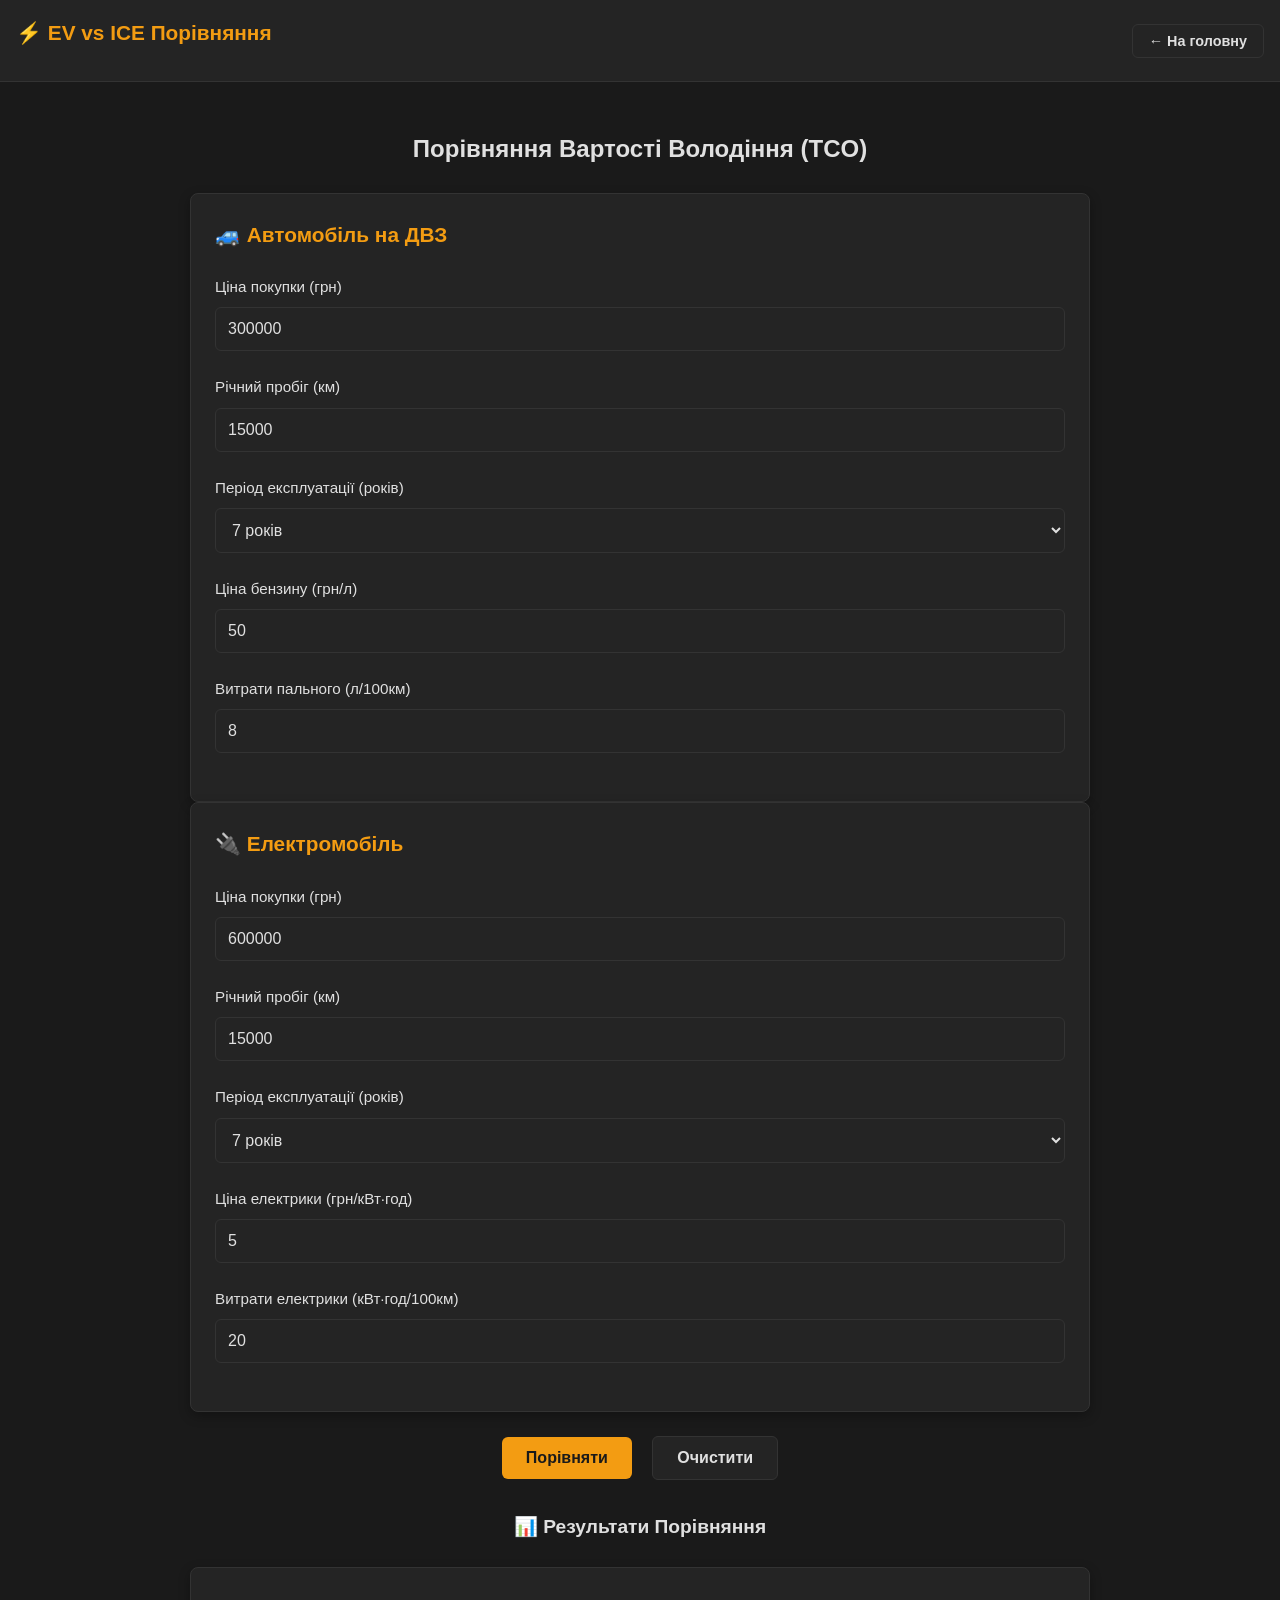
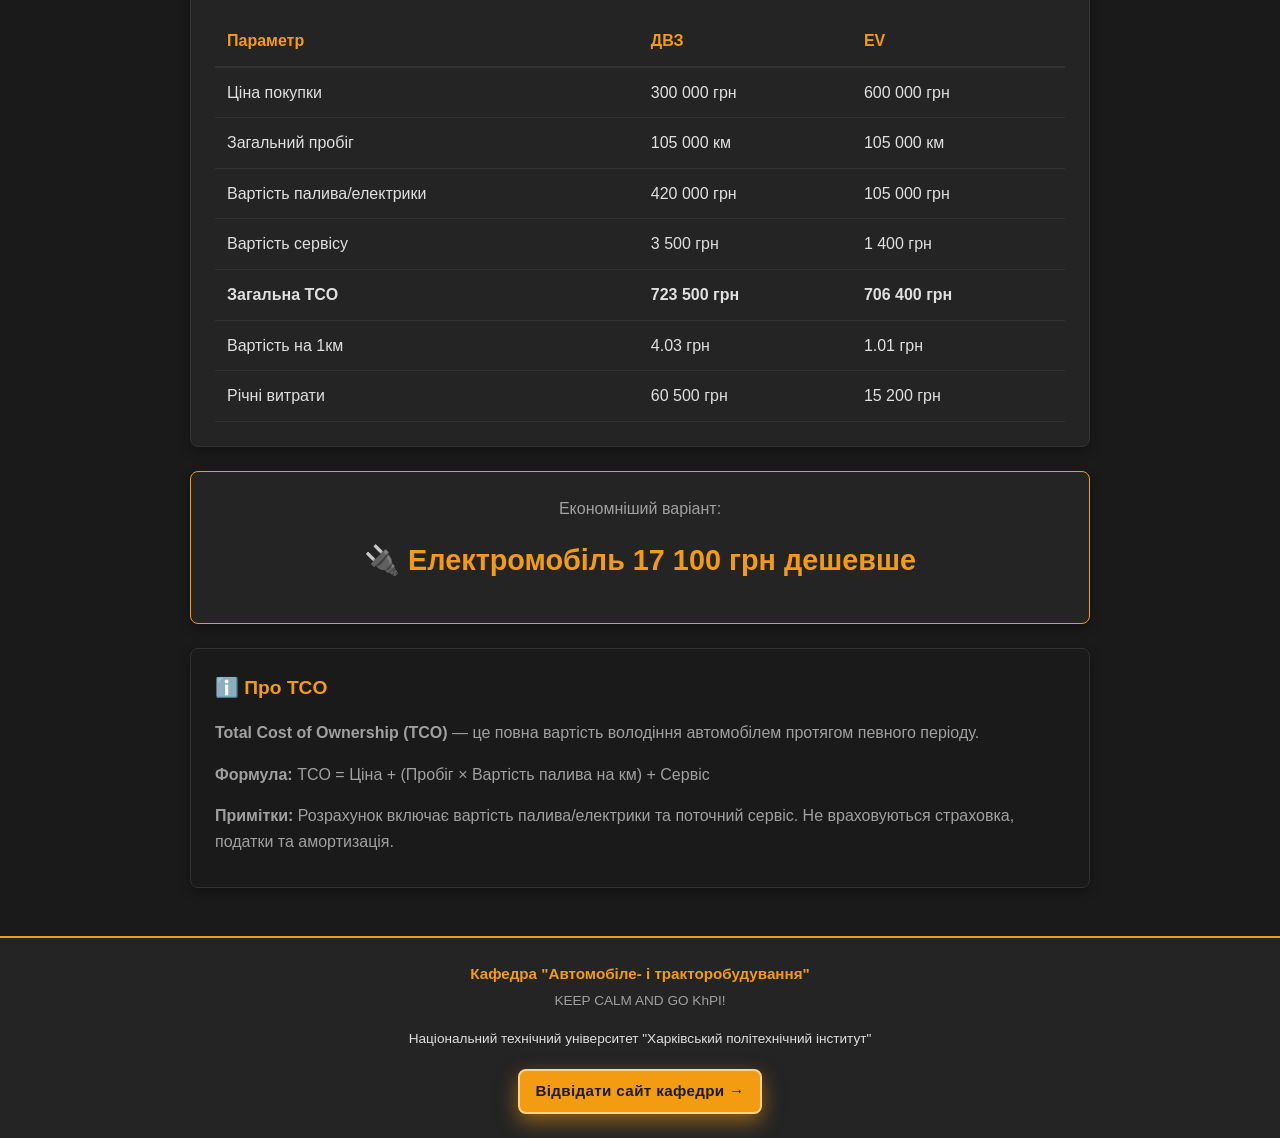
<file: app/ev-vs-ice/index.html>
<!DOCTYPE html>
<html lang="uk">
<head>
  <meta charset="UTF-8">
  <meta name="viewport" content="width=device-width, initial-scale=1.0">
  <meta name="theme-color" content="#1a1a1a">
  <meta name="description" content="Порівняння повної вартості володіння (TCO) для авто на ДВЗ та електромобіля.">
  <link rel="canonical" href="https://electricalengineergeek-svg.github.io/AiT/app/ev-vs-ice/">
  <meta property="og:site_name" content="AiT">
  <meta property="og:type" content="website">
  <meta property="og:locale" content="uk_UA">
  <meta property="og:title" content="ДВЗ vs Електро: Порівняння TCO">
  <meta property="og:description" content="Порівняйте витрати на володіння ДВЗ та електромобілем за вашим сценарієм.">
  <meta property="og:url" content="https://electricalengineergeek-svg.github.io/AiT/app/ev-vs-ice/">
  <meta property="og:image" content="https://electricalengineergeek-svg.github.io/AiT/app/img/og-ev-vs-ice.png">
  <meta property="og:image:width" content="1200">
  <meta property="og:image:height" content="630">
  <meta property="og:image:alt" content="ДВЗ проти електро: порівняння TCO від кафедри АіТ">
  <meta name="twitter:card" content="summary_large_image">
  <meta name="twitter:title" content="ДВЗ vs Електро: Порівняння TCO">
  <meta name="twitter:description" content="Порівняйте витрати на володіння ДВЗ та електромобілем за вашим сценарієм.">
  <meta name="twitter:image" content="https://electricalengineergeek-svg.github.io/AiT/app/img/og-ev-vs-ice.png">
  <title>ДВЗ vs Електро: Порівняння TCO</title>
  <link rel="stylesheet" href="../styles.css">
  <script src="https://telegram.org/js/telegram-web-app.js"></script>
</head>
<body>
  <!-- Header with Back Button -->
  <div class="header">
    <h1 class="header-title">⚡ EV vs ICE Порівняння</h1>
    <button class="btn btn-secondary back-btn" onclick="goToHome()">← На головну</button>
  </div>

  <!-- Main Content -->
  <div class="container">
    <div style="max-width: 900px; margin: 2rem auto;">
      <h2 class="mb-3 text-center">Порівняння Вартості Володіння (TCO)</h2>

      <div class="grid-2">
        <!-- ICE Car Card -->
        <div class="card">
          <h3 class="card-title mb-3">🚙 Автомобіль на ДВЗ</h3>

          <form id="iceForm">
            <!-- Ціна покупки -->
            <div class="form-group">
              <label for="icePrice">Ціна покупки (грн)</label>
              <input 
                type="number" 
                id="icePrice" 
                placeholder="Наприклад: 300000" 
                min="0" 
                step="1000"
                required
              >
            </div>

            <!-- Річний пробіг -->
            <div class="form-group">
              <label for="iceAnnualMileage">Річний пробіг (км)</label>
              <input 
                type="number" 
                id="iceAnnualMileage" 
                placeholder="Наприклад: 15000" 
                min="0" 
                step="1000"
                required
              >
            </div>

            <!-- Період експлуатації -->
            <div class="form-group">
              <label for="icePeriod">Період експлуатації (років)</label>
              <select id="icePeriod" required>
                <option value="">Виберіть період</option>
                <option value="5">5 років</option>
                <option value="7">7 років</option>
                <option value="10">10 років</option>
              </select>
            </div>

            <!-- Ціна пального -->
            <div class="form-group">
              <label for="iceFuelPrice">Ціна бензину (грн/л)</label>
              <input 
                type="number" 
                id="iceFuelPrice" 
                placeholder="Наприклад: 50" 
                min="0" 
                step="0.1"
                required
              >
            </div>

            <!-- Витрати пального -->
            <div class="form-group">
              <label for="iceFuelConsumption">Витрати пального (л/100км)</label>
              <input 
                type="number" 
                id="iceFuelConsumption" 
                placeholder="Наприклад: 8" 
                min="0" 
                step="0.1"
                required
              >
            </div>
          </form>
        </div>

        <!-- EV Car Card -->
        <div class="card">
          <h3 class="card-title mb-3">🔌 Електромобіль</h3>

          <form id="evForm">
            <!-- Ціна покупки -->
            <div class="form-group">
              <label for="evPrice">Ціна покупки (грн)</label>
              <input 
                type="number" 
                id="evPrice" 
                placeholder="Наприклад: 600000" 
                min="0" 
                step="1000"
                required
              >
            </div>

            <!-- Річний пробіг -->
            <div class="form-group">
              <label for="evAnnualMileage">Річний пробіг (км)</label>
              <input 
                type="number" 
                id="evAnnualMileage" 
                placeholder="Наприклад: 15000" 
                min="0" 
                step="1000"
                required
              >
            </div>

            <!-- Період експлуатації -->
            <div class="form-group">
              <label for="evPeriod">Період експлуатації (років)</label>
              <select id="evPeriod" required>
                <option value="">Виберіть період</option>
                <option value="5">5 років</option>
                <option value="7">7 років</option>
                <option value="10">10 років</option>
              </select>
            </div>

            <!-- Ціна електрики -->
            <div class="form-group">
              <label for="evElectricityPrice">Ціна електрики (грн/кВт·год)</label>
              <input 
                type="number" 
                id="evElectricityPrice" 
                placeholder="Наприклад: 5" 
                min="0" 
                step="0.1"
                required
              >
            </div>

            <!-- Витрати електрики -->
            <div class="form-group">
              <label for="evConsumption">Витрати електрики (кВт·год/100км)</label>
              <input 
                type="number" 
                id="evConsumption" 
                placeholder="Наприклад: 20" 
                min="0" 
                step="0.1"
                required
              >
            </div>
          </form>
        </div>
      </div>

      <!-- Calculate Button -->
      <div class="text-center mt-3">
        <button class="btn" onclick="performComparison()">Порівняти</button>
        <button class="btn btn-secondary" onclick="clearAllForms()" style="margin-left: 1rem;">Очистити</button>
      </div>

      <!-- Results Section -->
      <div id="resultsSection" class="hidden mt-4">
        <h3 class="mb-3 text-center">📊 Результати Порівняння</h3>

        <!-- Results Table -->
        <div class="card mb-3" style="overflow-x: auto;">
          <table>
            <thead>
              <tr>
                <th>Параметр</th>
                <th>ДВЗ</th>
                <th>EV</th>
              </tr>
            </thead>
            <tbody id="resultsTable">
              <!-- Rows will be inserted here by JS -->
            </tbody>
          </table>
        </div>

        <!-- Winner Box -->
        <div class="card text-center" style="background-color: var(--bg-secondary); border-color: var(--accent);">
          <p class="text-muted mb-1">Економніший варіант:</p>
          <div id="winnerText" class="result-value">-</div>
        </div>

        <!-- Info Box -->
        <div class="card mt-3" style="background-color: var(--bg-dark); border-color: var(--border-color);">
          <h3 class="mb-2 text-accent">ℹ️ Про TCO</h3>
          <p class="text-muted mb-2">
            <strong>Total Cost of Ownership (TCO)</strong> — це повна вартість володіння автомобілем протягом певного періоду.
          </p>
          <p class="text-muted mb-2">
            <strong>Формула:</strong> TCO = Ціна + (Пробіг × Вартість палива на км) + Сервіс
          </p>
          <p class="text-muted">
            <strong>Примітки:</strong> Розрахунок включає вартість палива/електрики та поточний сервіс. 
            Не враховуються страховка, податки та амортизація.
          </p>
        </div>
      </div>
    </div>
  </div>

  <!-- Department Brand Footer -->
  <div class="brand-footer">
    <div class="footer-section">
      <div class="footer-department-name">Кафедра "Автомобіле- і тракторобудування"</div>
      <div class="footer-tagline">KEEP CALM AND GO KhPI!</div>
    </div>
    <div class="footer-section">
      <div class="footer-university-name">Національний технічний університет "Харківський політехнічний інститут"</div>
      <a href="https://web.kpi.kharkov.ua/ait/abituriyentu/suchasna-osvita/" class="footer-link" target="_blank">
        Відвідати сайт кафедри →
      </a>
    </div>
  </div>

  <script src="../config.js"></script>
  <script src="../main.js"></script>
  <script src="./calculator.js"></script>
</body>
</html>
</file>
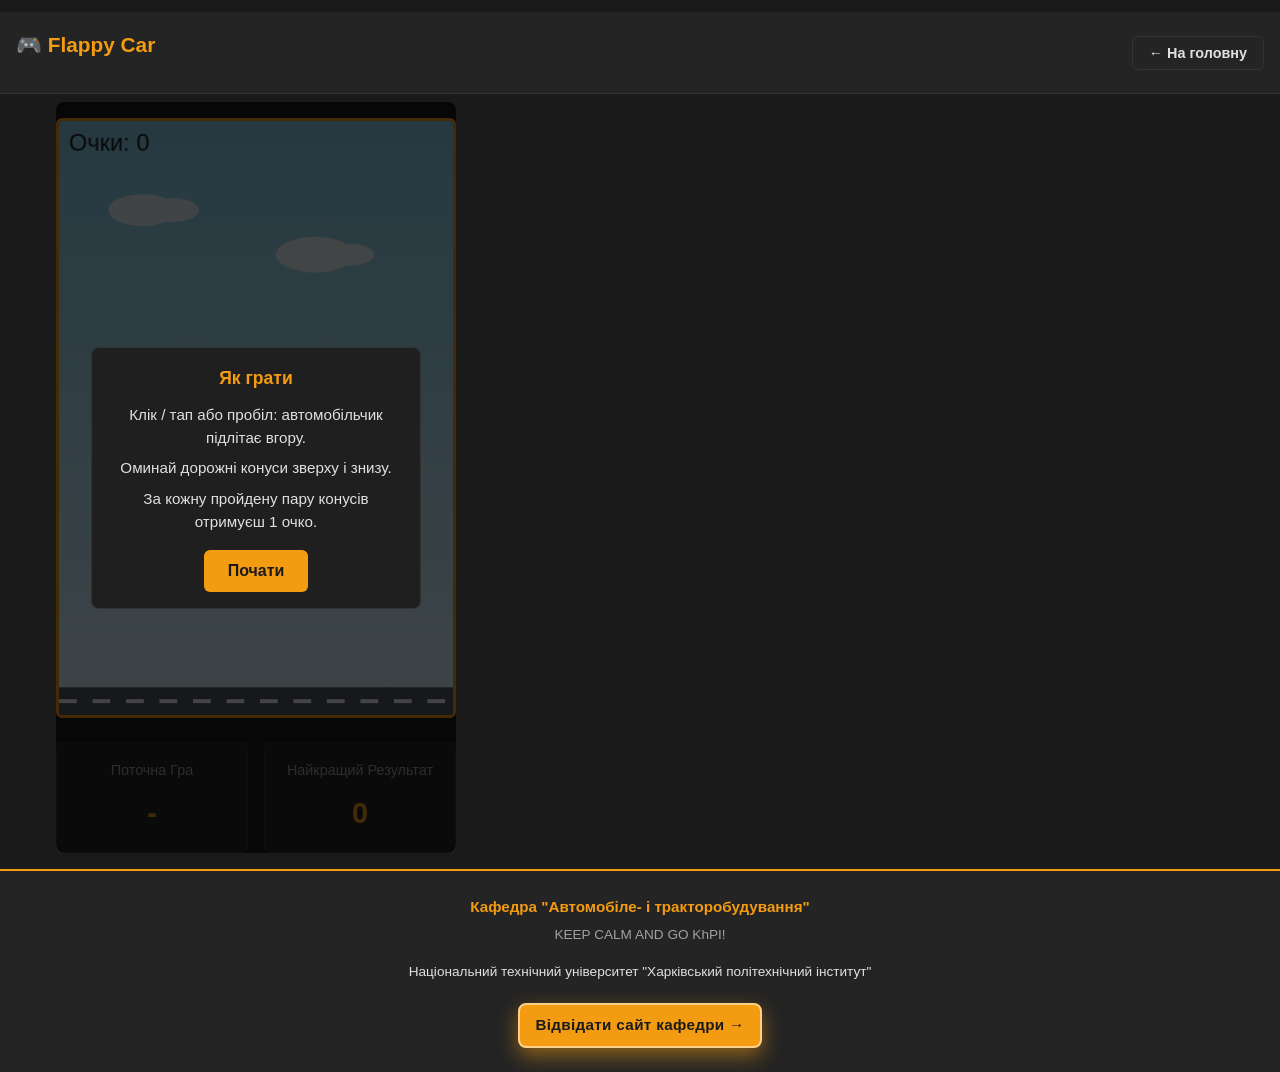
<file: app/flappy-car/index.html>
<!DOCTYPE html>
<html lang="uk">
<head>
  <meta charset="UTF-8">
  <meta name="viewport" content="width=device-width, initial-scale=1.0">
  <meta name="theme-color" content="#1a1a1a">
  <meta name="description" content="Flappy Car - мінігра кафедри АіТ: керуйте крилатим автомобільчиком, оминайте дорожні конуси та ставте нові рекорди.">
  <link rel="canonical" href="https://electricalengineergeek-svg.github.io/AiT/app/flappy-car/">
  <meta property="og:site_name" content="AiT">
  <meta property="og:type" content="website">
  <meta property="og:locale" content="uk_UA">
  <meta property="og:title" content="Flappy Car - Гра">
  <meta property="og:description" content="Мінігра кафедри АіТ: летіть крилатим авто, оминайте конуси та встановлюйте рекорди.">
  <meta property="og:url" content="https://electricalengineergeek-svg.github.io/AiT/app/flappy-car/">
  <meta property="og:image" content="https://electricalengineergeek-svg.github.io/AiT/app/img/og-flappy-car.png">
  <meta property="og:image:width" content="1200">
  <meta property="og:image:height" content="630">
  <meta property="og:image:alt" content="Flappy Car - мінігра кафедри АіТ">
  <meta name="twitter:card" content="summary_large_image">
  <meta name="twitter:title" content="Flappy Car - Гра">
  <meta name="twitter:description" content="Мінігра кафедри АіТ: летіть крилатим авто, оминайте конуси та встановлюйте рекорди.">
  <meta name="twitter:image" content="https://electricalengineergeek-svg.github.io/AiT/app/img/og-flappy-car.png">
  <title>Flappy Car - Гра</title>
  <link rel="stylesheet" href="../styles.css">
  <script src="https://telegram.org/js/telegram-web-app.js"></script>
  <style>
    body {
      justify-content: flex-start;
      padding-top: max(0.75rem, env(safe-area-inset-top));
    }

    .container {
      padding-top: 0.5rem;
    }

    .game-info,
    .game-controls,
    .stats,
    .instructions {
      display: none;
    }

    body.gameplay-mode .header,
    body.gameplay-mode .game-info,
    body.gameplay-mode .game-controls,
    body.gameplay-mode .stats,
    body.gameplay-mode .instructions,
    body.gameplay-mode .brand-footer {
      display: none !important;
      visibility: hidden;
      height: 0;
      overflow: hidden;
      margin: 0;
      padding: 0;
      border: 0;
    }

    body.gameplay-mode {
      padding-top: 0;
    }

    body.gameplay-mode .container {
      max-width: 420px;
      min-height: 100dvh;
      display: flex;
      align-items: center;
      justify-content: center;
      padding: 0.25rem;
    }

    body.gameplay-mode .game-container {
      max-width: 100%;
    }

    body.gameplay-mode canvas {
      aspect-ratio: 2 / 3;
      width: auto;
      max-width: calc(100vw - 0.75rem);
      height: min(88svh, calc(100dvh - env(safe-area-inset-top) - env(safe-area-inset-bottom) - 0.75rem));
      max-height: 600px;
    }

    .game-container {
      display: flex;
      flex-direction: column;
      align-items: center;
      width: 100%;
      max-width: 400px;
      position: relative;
    }

    canvas {
      width: 100%;
      max-width: 400px;
      height: auto;
      aspect-ratio: 2 / 3;
      border: 3px solid var(--accent);
    }

    .game-controls {
      width: 100%;
      margin-top: 2rem;
    }

    .button-group {
      display: flex;
      gap: 1rem;
      justify-content: center;
    }

    .button-group button {
      flex: 1;
      max-width: 150px;
    }

    .stats {
      display: grid;
      grid-template-columns: 1fr 1fr;
      gap: 1rem;
      margin-top: 1.5rem;
      width: 100%;
    }

    .stat-box {
      background-color: var(--bg-secondary);
      border: 1px solid var(--border-color);
      padding: 1rem;
      border-radius: 6px;
      text-align: center;
    }

    .stat-label {
      color: var(--text-muted);
      font-size: 0.9rem;
      margin-bottom: 0.5rem;
    }

    .stat-value {
      font-size: 1.8rem;
      color: var(--accent);
      font-weight: 600;
    }

    .instructions {
      background-color: var(--bg-secondary);
      border: 1px solid var(--border-color);
      padding: 1rem;
      border-radius: 6px;
      margin-top: 1.5rem;
      width: 100%;
      text-align: center;
    }

    .instructions-title {
      color: var(--accent);
      font-weight: 600;
      margin-bottom: 0.5rem;
    }

    .instructions-text {
      color: var(--text-muted);
      font-size: 0.95rem;
      line-height: 1.5;
    }

    .screen-overlay {
      position: absolute;
      inset: 0;
      background: rgba(0, 0, 0, 0.72);
      display: none;
      align-items: center;
      justify-content: center;
      z-index: 3;
      border-radius: 8px;
      padding: 1rem;
    }

    .screen-overlay.show {
      display: flex;
    }

    .overlay-card {
      width: 100%;
      max-width: 330px;
      background: #1f1f1f;
      border: 1px solid var(--border-color);
      border-radius: 8px;
      padding: 1rem;
      text-align: center;
    }

    .overlay-title {
      color: var(--accent);
      font-weight: 700;
      margin-bottom: 0.75rem;
      font-size: 1.1rem;
    }

    .overlay-text {
      color: var(--text-light);
      font-size: 0.95rem;
      line-height: 1.5;
      margin-bottom: 1rem;
    }

    .result-row {
      display: flex;
      justify-content: space-between;
      gap: 0.75rem;
      margin-bottom: 0.75rem;
      color: var(--text-light);
      font-size: 1rem;
    }

    .trophy-row {
      margin: 0.35rem 0 0.9rem;
      padding: 0.6rem 0.75rem;
      border-radius: 8px;
      border: 1px solid var(--border-color);
      display: flex;
      align-items: center;
      justify-content: center;
      gap: 0.55rem;
      text-align: center;
      font-weight: 700;
      animation: trophyPopIn 0.28s ease;
    }

    .trophy-row[hidden] {
      display: none;
    }

    .trophy-icon {
      font-size: 1.35rem;
      line-height: 1;
    }

    .trophy-gold {
      color: #ffd86b;
      border-color: #9a6f17;
      background: linear-gradient(135deg, rgba(243, 156, 18, 0.22), rgba(243, 156, 18, 0.06));
      box-shadow: 0 8px 18px rgba(243, 156, 18, 0.18);
    }

    .trophy-silver {
      color: #d7dde7;
      border-color: #8895a8;
      background: linear-gradient(135deg, rgba(199, 213, 232, 0.2), rgba(199, 213, 232, 0.05));
      box-shadow: 0 8px 18px rgba(199, 213, 232, 0.15);
    }

    .trophy-bronze {
      color: #f0bc8e;
      border-color: #9f6132;
      background: linear-gradient(135deg, rgba(205, 127, 50, 0.26), rgba(205, 127, 50, 0.07));
      box-shadow: 0 8px 18px rgba(205, 127, 50, 0.2);
    }

    @keyframes trophyPopIn {
      from {
        opacity: 0;
        transform: scale(0.97);
      }
      to {
        opacity: 1;
        transform: scale(1);
      }
    }

    .result-value {
      color: var(--accent);
      font-weight: 700;
    }

    .leaderboard {
      margin-top: 0.75rem;
      padding-top: 0.75rem;
      border-top: 1px solid var(--border-color);
      text-align: left;
    }

    .leaderboard-title {
      color: var(--accent);
      font-weight: 600;
      margin-bottom: 0.5rem;
      text-align: center;
    }

    .leaderboard-list {
      margin: 0;
      padding-left: 1.25rem;
      color: var(--text-light);
      font-size: 0.92rem;
      min-height: 4.8rem;
    }

    .leaderboard-list li {
      margin-bottom: 0.25rem;
    }

    .leaderboard-empty {
      color: var(--text-muted);
      list-style: none;
      margin-left: -1.25rem;
    }

    .user-place-row {
      margin-top: 0.5rem;
      padding-top: 0.5rem;
      border-top: 1px dashed var(--border-color);
      display: flex;
      justify-content: space-between;
      align-items: center;
      color: var(--text-light);
      font-size: 0.92rem;
    }

    .user-place-label {
      color: var(--text-muted);
    }

    .user-place-value {
      color: var(--accent);
      font-weight: 700;
    }
  </style>
</head>
<body>
  <!-- Header with Back Button -->
  <div class="header">
    <h1 class="header-title">🎮 Flappy Car</h1>
    <button class="btn btn-secondary back-btn" onclick="goToHome()">← На головну</button>
  </div>

  <!-- Main Content -->
  <div class="container">
    <div class="game-container">
      <!-- Canvas Game -->
      <canvas id="gameCanvas" width="400" height="600"></canvas>

      <div id="introScreen" class="screen-overlay show" aria-live="polite">
        <div class="overlay-card">
          <div class="overlay-title">Як грати</div>
          <div class="overlay-text">
            <p>Клік / тап або пробіл: автомобільчик підлітає вгору.</p>
            <p>Оминай дорожні конуси зверху і знизу.</p>
            <p>За кожну пройдену пару конусів отримуєш 1 очко.</p>
          </div>
          <button class="btn" onclick="beginGameFlow()">Почати</button>
        </div>
      </div>

      <div id="resultScreen" class="screen-overlay" aria-live="polite">
        <div class="overlay-card">
          <div class="overlay-title">Результат</div>
          <div class="result-row"><span>Очки:</span><span class="result-value" id="resultScore">0</span></div>
          <div class="result-row"><span>Ваш кращий:</span><span class="result-value" id="resultBest">0</span></div>
          <div class="result-row"><span>Глобальний кращий:</span><span class="result-value" id="resultGlobalBest">-</span></div>
          <div id="resultTrophyRow" class="trophy-row" hidden aria-live="polite">
            <span id="resultTrophyIcon" class="trophy-icon" aria-hidden="true">🏆</span>
            <span id="resultTrophyText">Золотий кубок - 1 місце!</span>
          </div>

          <div class="leaderboard">
            <div class="leaderboard-title">Топ 10 гравців</div>
            <ol class="leaderboard-list" id="leaderboardList">
              <li class="leaderboard-empty">Ще немає результатів</li>
            </ol>
            <div class="user-place-row" aria-live="polite">
              <span class="user-place-label">Ваше місце:</span>
              <span class="user-place-value" id="userPlaceValue">-</span>
            </div>
          </div>

          <button class="btn" onclick="beginGameFlow()">Спробувати ще</button>
        </div>
      </div>

      <!-- Game Info -->
      <div class="game-info">
        <div class="score-display">Очки: <span id="currentScore">0</span></div>
        <div class="score-display">Рекорд: <span id="bestScore">0</span></div>
      </div>

      <!-- Game Controls -->
      <div class="game-controls">
        <div class="button-group">
          <button class="btn" id="startBtn" onclick="beginGameFlow()">Почати гру</button>
          <button class="btn btn-secondary" onclick="togglePause()" id="pauseBtn" style="display: none;">Пауза</button>
        </div>
      </div>

      <!-- Stats -->
      <div class="stats">
        <div class="stat-box">
          <div class="stat-label">Поточна Гра</div>
          <div class="stat-value" id="gameStat">-</div>
        </div>
        <div class="stat-box">
          <div class="stat-label">Найкращий Результат</div>
          <div class="stat-value" id="bestStat">0</div>
        </div>
      </div>

      <!-- Instructions -->
      <div class="instructions">
        <div class="instructions-title">📌 Як грати</div>
        <div class="instructions-text">
          <p>🖱️ <strong>Клік / Тап</strong> — крилатий автомобільчик підлітає вгору</p>
          <p>🚧 Оминай дорожні конуси зверху та знизу, як у Flappy Bird</p>
          <p>🎯 Збирай очки за кожну успішно пройдену пару конусів</p>
        </div>
      </div>
    </div>
  </div>

  <script src="../config.js"></script>
  <script src="../main.js"></script>
    <!-- Department Brand Footer -->
    <div class="brand-footer">
      <div class="footer-section">
        <div class="footer-department-name">Кафедра "Автомобіле- і тракторобудування"</div>
        <div class="footer-tagline">KEEP CALM AND GO KhPI!</div>
      </div>
      <div class="footer-section">
        <div class="footer-university-name">Національний технічний університет "Харківський політехнічний інститут"</div>
        <a href="https://web.kpi.kharkov.ua/ait/abituriyentu/suchasna-osvita/" class="footer-link" target="_blank">
          Відвідати сайт кафедри →
        </a>
      </div>
    </div>

    <script src="./game.js"></script>
  </body>
  </html>
</file>
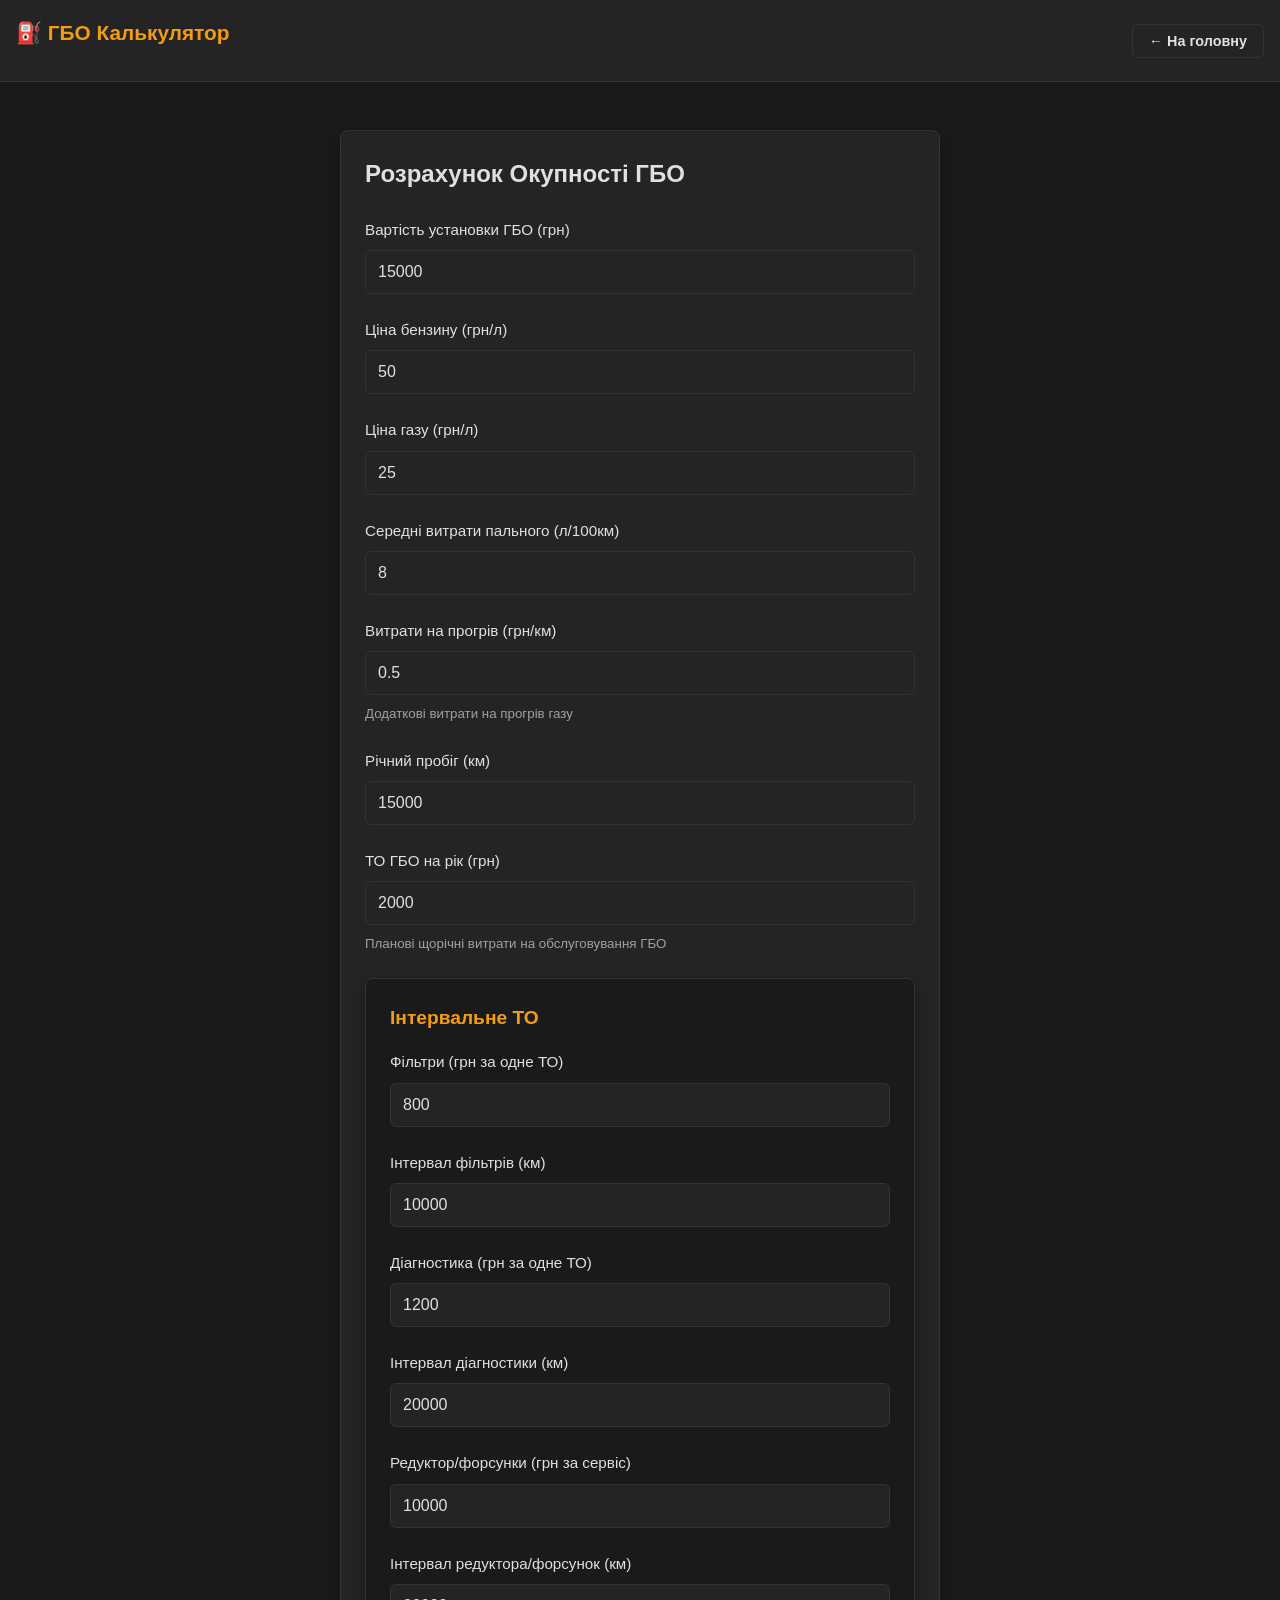
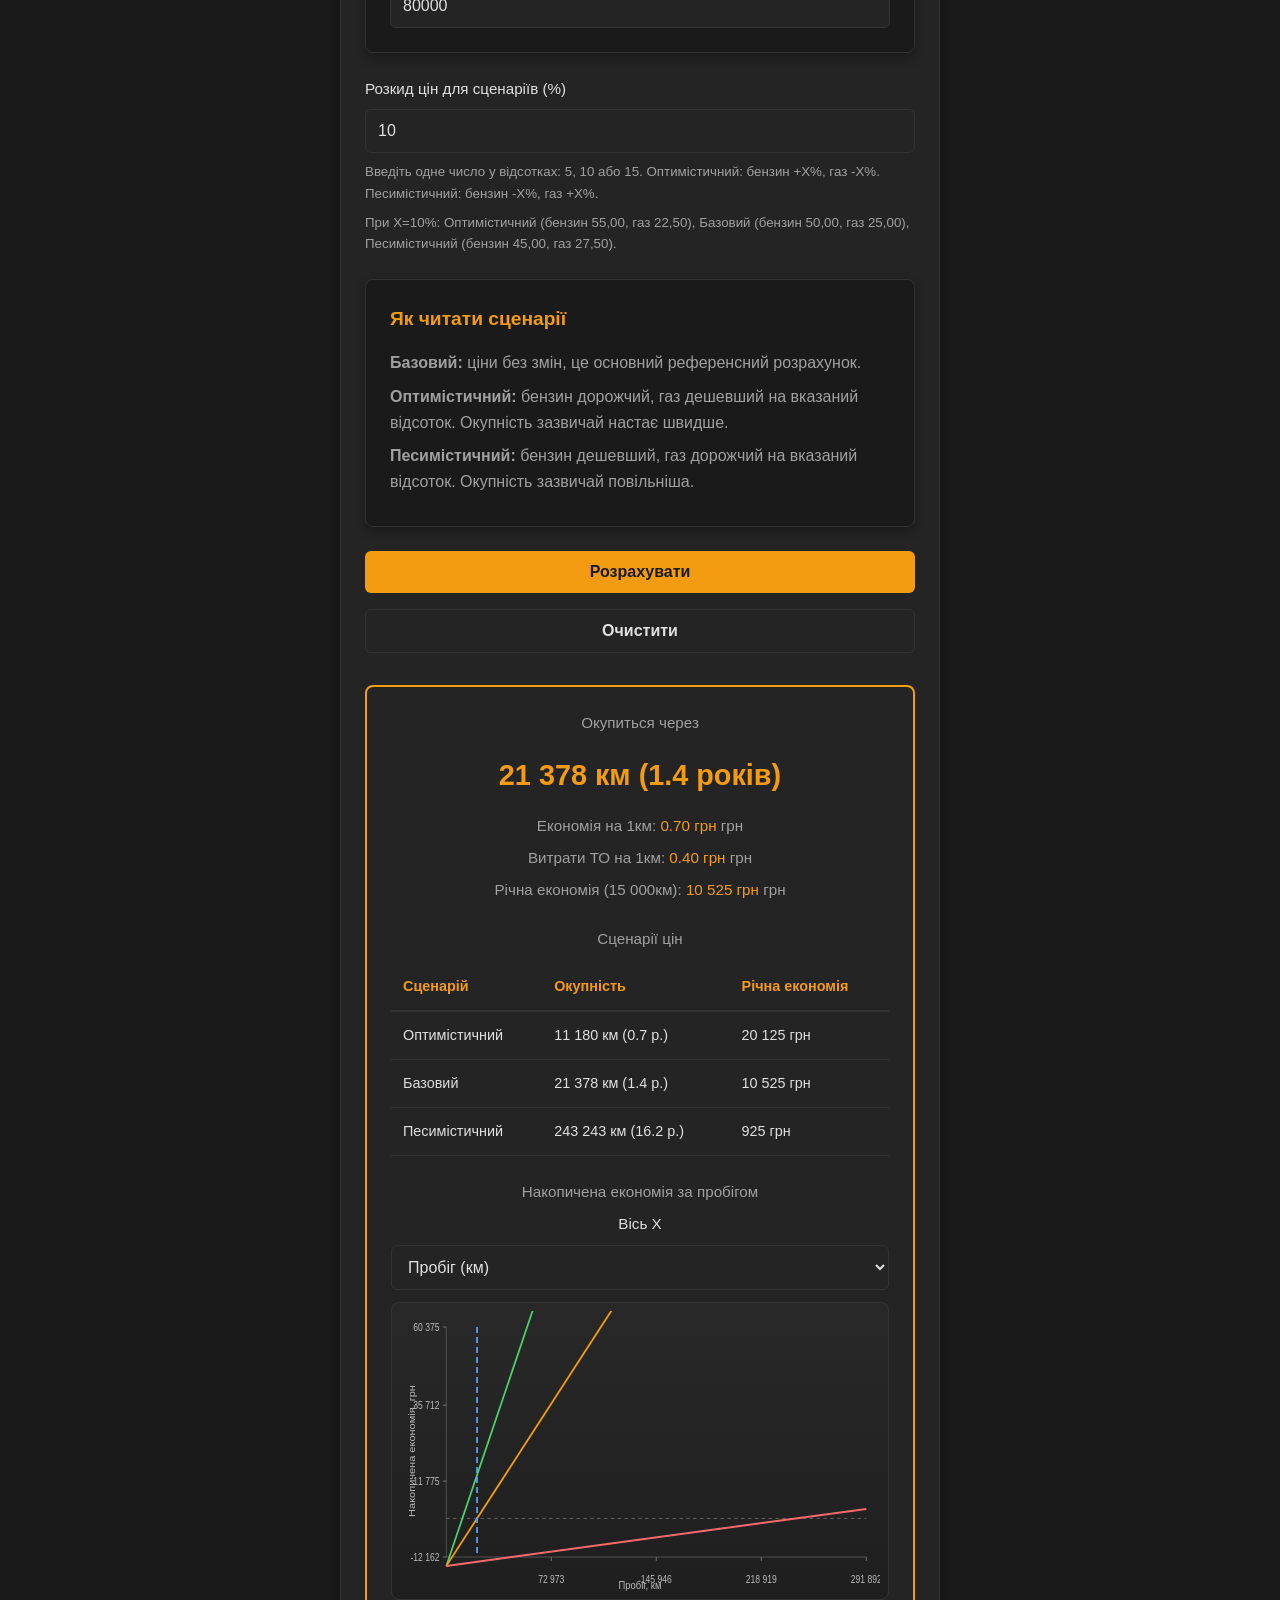
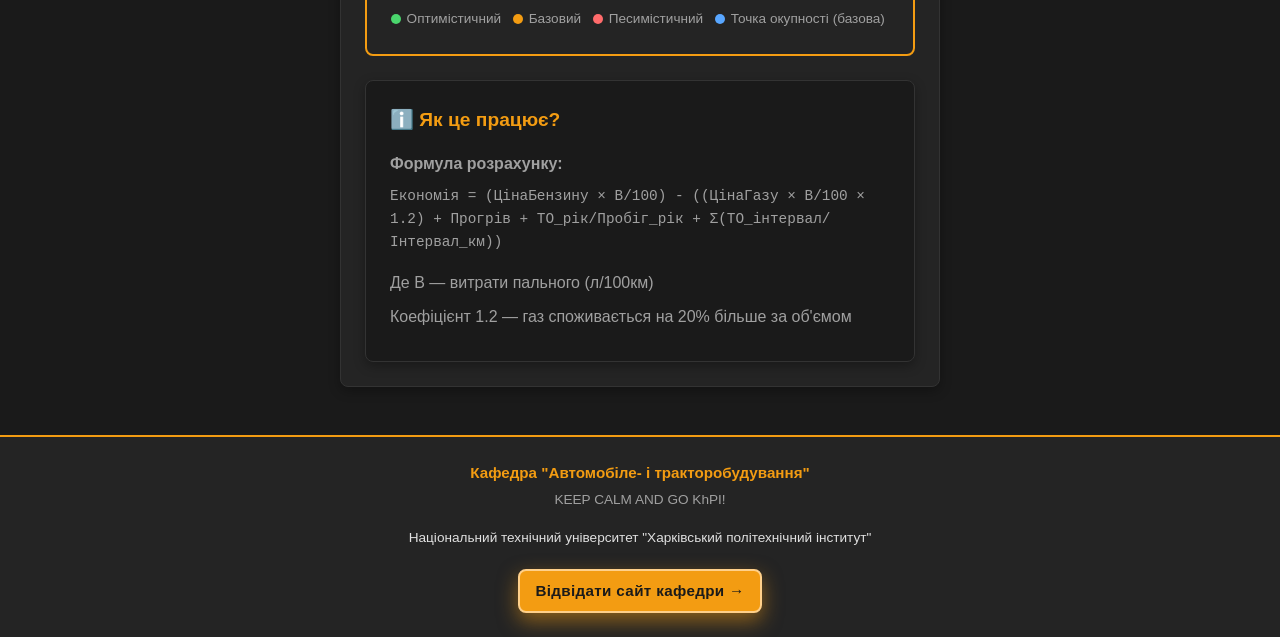
<file: app/gbo/index.html>
<!DOCTYPE html>
<html lang="uk">
<head>
  <meta charset="UTF-8">
  <meta name="viewport" content="width=device-width, initial-scale=1.0">
  <meta name="theme-color" content="#1a1a1a">
  <meta name="description" content="Калькулятор реальної окупності ГБО: визначайте економію, пробіг до окупності та річну вигоду.">
  <link rel="canonical" href="https://electricalengineergeek-svg.github.io/AiT/app/gbo/">
  <meta property="og:site_name" content="AiT">
  <meta property="og:type" content="website">
  <meta property="og:locale" content="uk_UA">
  <meta property="og:title" content="ГБО: Реальна Окупність">
  <meta property="og:description" content="Розрахунок окупності встановлення ГБО для вашого авто.">
  <meta property="og:url" content="https://electricalengineergeek-svg.github.io/AiT/app/gbo/">
  <meta property="og:image" content="https://electricalengineergeek-svg.github.io/AiT/app/img/og-gbo.png">
  <meta property="og:image:width" content="1200">
  <meta property="og:image:height" content="630">
  <meta property="og:image:alt" content="ГБО: реальна окупність - калькулятор кафедри АіТ">
  <meta name="twitter:card" content="summary_large_image">
  <meta name="twitter:title" content="ГБО: Реальна Окупність">
  <meta name="twitter:description" content="Розрахунок окупності встановлення ГБО для вашого авто.">
  <meta name="twitter:image" content="https://electricalengineergeek-svg.github.io/AiT/app/img/og-gbo.png">
  <title>ГБО: Реальна Окупність</title>
  <link rel="stylesheet" href="../styles.css">
  <script src="https://telegram.org/js/telegram-web-app.js"></script>
</head>
<body>
  <!-- Header with Back Button -->
  <div class="header">
    <h1 class="header-title">⛽ ГБО Калькулятор</h1>
    <button class="btn btn-secondary back-btn" onclick="goToHome()">← На головну</button>
  </div>

  <!-- Main Content -->
  <div class="container">
    <div class="card" style="max-width: 600px; margin: 2rem auto;">
      <h2 class="mb-3">Розрахунок Окупності ГБО</h2>
      
      <form id="gboForm">
        <!-- Вартість ГБО -->
        <div class="form-group">
          <label for="gboCost">Вартість установки ГБО (грн)</label>
          <input 
            type="number" 
            id="gboCost" 
            placeholder="Наприклад: 15000" 
            min="0" 
            step="100"
            required
          >
        </div>

        <!-- Ціна бензину -->
        <div class="form-group">
          <label for="gasolinePrice">Ціна бензину (грн/л)</label>
          <input 
            type="number" 
            id="gasolinePrice" 
            placeholder="Наприклад: 50" 
            min="0" 
            step="0.1"
            required
          >
        </div>

        <!-- Ціна газу -->
        <div class="form-group">
          <label for="gasPrice">Ціна газу (грн/л)</label>
          <input 
            type="number" 
            id="gasPrice" 
            placeholder="Наприклад: 25" 
            min="0" 
            step="0.1"
            required
          >
        </div>

        <!-- Середні витрати пального -->
        <div class="form-group">
          <label for="fuelConsumption">Середні витрати пального (л/100км)</label>
          <input 
            type="number" 
            id="fuelConsumption" 
            placeholder="Наприклад: 8" 
            min="0" 
            step="0.1"
            required
          >
        </div>

        <!-- Витрати на прогрів -->
        <div class="form-group">
          <label for="heatingCost">Витрати на прогрів (грн/км)</label>
          <input 
            type="number" 
            id="heatingCost" 
            placeholder="Наприклад: 0.5" 
            min="0" 
            step="0.01"
            required
          >
          <small class="text-muted mt-1">Додаткові витрати на прогрів газу</small>
        </div>

        <!-- Річний пробіг -->
        <div class="form-group">
          <label for="annualMileage">Річний пробіг (км)</label>
          <input
            type="number"
            id="annualMileage"
            placeholder="Наприклад: 15000"
            min="100"
            step="100"
            required
          >
        </div>

        <!-- ТО на рік -->
        <div class="form-group">
          <label for="annualMaintenance">ТО ГБО на рік (грн)</label>
          <input
            type="number"
            id="annualMaintenance"
            placeholder="Наприклад: 800"
            min="0"
            step="100"
          >
          <small class="text-muted mt-1">Планові щорічні витрати на обслуговування ГБО</small>
        </div>

        <!-- Інтервальне ТО -->
        <div class="card" style="background-color: var(--bg-dark); border-color: var(--border-color); margin-bottom: 1.5rem;">
          <h3 class="mb-2 text-accent">Інтервальне ТО</h3>

          <div class="form-group">
            <label for="filterServiceCost">Фільтри (грн за одне ТО)</label>
            <input
              type="number"
              id="filterServiceCost"
              placeholder="Наприклад: 800"
              min="0"
              step="50"
            >
          </div>

          <div class="form-group">
            <label for="filterServiceInterval">Інтервал фільтрів (км)</label>
            <input
              type="number"
              id="filterServiceInterval"
              placeholder="Наприклад: 10000"
              min="1000"
              step="500"
            >
          </div>

          <div class="form-group">
            <label for="diagnosticServiceCost">Діагностика (грн за одне ТО)</label>
            <input
              type="number"
              id="diagnosticServiceCost"
              placeholder="Наприклад: 1200"
              min="0"
              step="50"
            >
          </div>

          <div class="form-group">
            <label for="diagnosticServiceInterval">Інтервал діагностики (км)</label>
            <input
              type="number"
              id="diagnosticServiceInterval"
              placeholder="Наприклад: 20000"
              min="1000"
              step="500"
            >
          </div>

          <div class="form-group">
            <label for="majorServiceCost">Редуктор/форсунки (грн за сервіс)</label>
            <input
              type="number"
              id="majorServiceCost"
              placeholder="Наприклад: 10000"
              min="0"
              step="100"
            >
          </div>

          <div class="form-group" style="margin-bottom: 0;">
            <label for="majorServiceInterval">Інтервал редуктора/форсунок (км)</label>
            <input
              type="number"
              id="majorServiceInterval"
              placeholder="Наприклад: 80000"
              min="1000"
              step="1000"
            >
          </div>
        </div>

        <!-- Сценарії цін -->
        <div class="form-group">
          <label for="scenarioSpread">Розкид цін для сценаріїв (%)</label>
          <input
            type="number"
            id="scenarioSpread"
            placeholder="Введіть відсоток, наприклад: 10"
            min="0"
            max="50"
            step="1"
            required
          >
          <small class="text-muted mt-1">Введіть одне число у відсотках: 5, 10 або 15. Оптимістичний: бензин +X%, газ -X%. Песимістичний: бензин -X%, газ +X%.</small>
          <small id="scenarioPreview" class="text-muted mt-1"></small>
        </div>

        <div class="card" style="background-color: var(--bg-dark); border-color: var(--border-color); margin-bottom: 1.5rem;">
          <h3 class="mb-2 text-accent">Як читати сценарії</h3>
          <p class="text-muted mb-1"><strong>Базовий:</strong> ціни без змін, це основний референсний розрахунок.</p>
          <p class="text-muted mb-1"><strong>Оптимістичний:</strong> бензин дорожчий, газ дешевший на вказаний відсоток. Окупність зазвичай настає швидше.</p>
          <p class="text-muted"><strong>Песимістичний:</strong> бензин дешевший, газ дорожчий на вказаний відсоток. Окупність зазвичай повільніша.</p>
        </div>

        <!-- Calculate Button -->
        <button type="submit" class="btn btn-block mb-2">Розрахувати</button>
        <button type="button" class="btn btn-secondary btn-block" onclick="clearForm()">Очистити</button>
      </form>

      <!-- Result Box -->
      <div id="resultBox" class="result-box">
        <div class="result-label">Окупиться через</div>
        <div id="resultValue" class="result-value">-</div>
        <div class="result-label mt-2">
          <div>Економія на 1км: <span id="savingsPerKm" class="text-accent">-</span> грн</div>
          <div class="mt-1">Витрати ТО на 1км: <span id="maintenancePerKm" class="text-accent">-</span> грн</div>
          <div class="mt-1">Річна економія (<span id="annualMileageValue">15000</span>км): <span id="annualSavings" class="text-accent">-</span> грн</div>
        </div>

        <div class="mt-3">
          <div class="result-label">Сценарії цін</div>
          <table class="scenario-table">
            <thead>
              <tr>
                <th>Сценарій</th>
                <th>Окупність</th>
                <th>Річна економія</th>
              </tr>
            </thead>
            <tbody id="scenarioTableBody">
              <tr>
                <td colspan="3" class="text-muted">Натисніть "Розрахувати"</td>
              </tr>
            </tbody>
          </table>
        </div>

        <div class="mt-3">
          <div class="result-label">Накопичена економія за пробігом</div>
          <div class="form-group" style="margin: 0.5rem 0 0.75rem;">
            <label for="chartMode">Вісь X</label>
            <select id="chartMode">
              <option value="km">Пробіг (км)</option>
              <option value="months">Час (місяці)</option>
            </select>
          </div>
          <div id="chartContainer" class="chart-container">
            <svg id="savingsChart" viewBox="0 0 560 280" preserveAspectRatio="none" aria-label="Графік накопиченої економії"></svg>
          </div>
          <div class="chart-legend">
            <span><i class="dot dot-optimistic"></i>Оптимістичний</span>
            <span><i class="dot dot-base"></i>Базовий</span>
            <span><i class="dot dot-pessimistic"></i>Песимістичний</span>
            <span><i class="dot dot-payback"></i>Точка окупності (базова)</span>
          </div>
        </div>
      </div>

      <!-- Info Box -->
      <div class="card mt-3" style="background-color: var(--bg-dark); border-color: var(--border-color);">
        <h3 class="mb-2 text-accent">ℹ️ Як це працює?</h3>
        <p class="text-muted mb-1"><strong>Формула розрахунку:</strong></p>
        <p class="text-muted" style="font-family: monospace; font-size: 0.9rem;">
          Економія = (ЦінаБензину × В/100) - ((ЦінаГазу × В/100 × 1.2) + Прогрів + ТО_рік/Пробіг_рік + Σ(ТО_інтервал/Інтервал_км))
        </p>
        <p class="text-muted mb-1 mt-2">Де В — витрати пального (л/100км)</p>
        <p class="text-muted">Коефіцієнт 1.2 — газ споживається на 20% більше за об'ємом</p>
      </div>
    </div>
  </div>

  <!-- Department Brand Footer -->
  <div class="brand-footer">
    <div class="footer-section">
      <div class="footer-department-name">Кафедра "Автомобіле- і тракторобудування"</div>
      <div class="footer-tagline">KEEP CALM AND GO KhPI!</div>
    </div>
    <div class="footer-section">
      <div class="footer-university-name">Національний технічний університет "Харківський політехнічний інститут"</div>
      <a href="https://web.kpi.kharkov.ua/ait/abituriyentu/suchasna-osvita/" class="footer-link" target="_blank">
        Відвідати сайт кафедри →
      </a>
    </div>
  </div>

  <script src="../config.js"></script>
  <script src="../main.js"></script>
  <script src="./calculator.js"></script>
</body>
</html>
</file>
<file: app/styles.css>
/* ===== Dark Engineering Theme ===== */
:root {
  --bg-dark: #1a1a1a;
  --bg-secondary: #242424;
  --text-light: #e0e0e0;
  --text-muted: #a0a0a0;
  --accent: #f39c12;
  --accent-hover: #e8860a;
  --border-color: #333333;
  --success: #27ae60;
  --error: #e74c3c;
  --shadow: 0 4px 12px rgba(0, 0, 0, 0.3);
}

/* ===== Reset & Base Styles ===== */
* {
  margin: 0;
  padding: 0;
  box-sizing: border-box;
}

html, body {
  width: 100%;
  height: 100%;
  font-family: -apple-system, BlinkMacSystemFont, 'Segoe UI', Roboto, Oxygen, Ubuntu, Cantarell, sans-serif;
  background-color: var(--bg-dark);
  color: var(--text-light);
  line-height: 1.6;
}

body {
  display: flex;
  flex-direction: column;
}

/* ===== Typography ===== */
h1, h2, h3, h4, h5, h6 {
  font-weight: 600;
  margin-bottom: 1rem;
  color: var(--text-light);
}

h1 {
  font-size: 2rem;
}

h2 {
  font-size: 1.5rem;
}

h3 {
  font-size: 1.2rem;
}

p {
  margin-bottom: 0.5rem;
}

/* ===== Container & Layout ===== */
.container {
  width: 100%;
  max-width: 1200px;
  margin: 0 auto;
  padding: 1rem;
}

.main-content {
  flex: 1;
  display: flex;
  flex-direction: column;
  justify-content: center;
  align-items: center;
}

/* ===== Grid ===== */
.grid {
  display: grid;
  gap: 1.5rem;
  grid-template-columns: repeat(auto-fit, minmax(300px, 1fr));
}

.grid-2 {
  grid-template-columns: repeat(auto-fit, minmax(280px, 1fr));
}

@media (max-width: 768px) {
  .grid, .grid-2 {
    grid-template-columns: 1fr;
  }
}

/* ===== Cards ===== */
.card {
  background-color: var(--bg-secondary);
  border: 1px solid var(--border-color);
  border-radius: 8px;
  padding: 1.5rem;
  box-shadow: var(--shadow);
  transition: all 0.3s ease;
}

.card:hover {
  border-color: var(--accent);
  transform: translateY(-4px);
  box-shadow: 0 8px 20px rgba(243, 156, 18, 0.15);
}

.card-title {
  font-size: 1.3rem;
  color: var(--accent);
  margin-bottom: 0.5rem;
}

.card-description {
  color: var(--text-muted);
  margin-bottom: 1.5rem;
  font-size: 0.95rem;
}

/* ===== Buttons ===== */
button, .btn {
  background-color: var(--accent);
  color: #1a1a1a;
  border: none;
  padding: 0.75rem 1.5rem;
  font-size: 1rem;
  font-weight: 600;
  border-radius: 6px;
  cursor: pointer;
  transition: all 0.3s ease;
  text-decoration: none;
  display: inline-block;
}

button:hover, .btn:hover {
  background-color: var(--accent-hover);
  transform: scale(1.05);
}

button:active, .btn:active {
  transform: scale(0.98);
}

button:disabled {
  background-color: var(--text-muted);
  cursor: not-allowed;
  opacity: 0.5;
}

.btn-secondary {
  background-color: var(--bg-secondary);
  color: var(--text-light);
  border: 1px solid var(--border-color);
}

.btn-secondary:hover {
  background-color: var(--border-color);
  border-color: var(--accent);
}

.btn-block {
  width: 100%;
}

/* ===== Form Elements ===== */
.form-group {
  margin-bottom: 1.5rem;
  display: flex;
  flex-direction: column;
}

label {
  color: var(--text-light);
  font-weight: 500;
  margin-bottom: 0.5rem;
  font-size: 0.95rem;
}

input, select, textarea {
  background-color: var(--bg-secondary);
  color: var(--text-light);
  border: 1px solid var(--border-color);
  padding: 0.75rem;
  border-radius: 6px;
  font-size: 1rem;
  font-family: inherit;
  transition: all 0.3s ease;
}

input:focus, select:focus, textarea:focus {
  outline: none;
  border-color: var(--accent);
  box-shadow: 0 0 8px rgba(243, 156, 18, 0.3);
}

input::placeholder {
  color: var(--text-muted);
}

/* ===== Greeting ===== */
#greeting {
  font-size: 1.5rem;
  color: var(--accent);
  text-align: center;
  margin-bottom: 2rem;
  font-weight: 600;
}

.launch-hint-text {
  color: var(--text-light);
  line-height: 1.55;
  text-align: center;
}

.launch-bot-link {
  display: flex;
  width: fit-content;
  align-items: center;
  justify-content: center;
  gap: 0.35rem;
  margin: 0.6rem auto 0;
  color: #1a1a1a;
  background: var(--accent);
  border: 1px solid #ffd08a;
  border-radius: 999px;
  padding: 0.38rem 0.78rem;
  font-weight: 700;
  text-decoration: none;
  box-shadow: 0 5px 12px rgba(243, 156, 18, 0.35);
  transition: transform 0.2s ease, box-shadow 0.2s ease, background-color 0.2s ease;
}

.launch-bot-link:hover {
  background: var(--accent-hover);
  transform: translateY(-1px);
  box-shadow: 0 8px 18px rgba(232, 134, 10, 0.45);
}

.launch-bot-link:focus-visible {
  outline: 2px solid #fff1cd;
  outline-offset: 2px;
}

/* ===== Navigation Cards ===== */
.nav-card {
  display: flex;
  flex-direction: column;
  align-items: center;
  justify-content: center;
  text-align: center;
  padding: 2rem 1.5rem;
  cursor: pointer;
  text-decoration: none;
  color: inherit;
  transition: all 0.3s ease;
}

.nav-card .icon {
  font-size: 3rem;
  margin-bottom: 1rem;
}

.nav-card:hover .icon {
  color: var(--accent);
  transform: scale(1.1);
}

/* ===== Result Display ===== */
.result-box {
  background-color: var(--bg-secondary);
  border: 2px solid var(--accent);
  border-radius: 8px;
  padding: 1.5rem;
  margin-top: 2rem;
  text-align: center;
  display: none;
}

.result-box.show {
  display: block;
  animation: slideIn 0.3s ease;
}

.result-value {
  font-size: 1.8rem;
  color: var(--accent);
  font-weight: 600;
  margin: 1rem 0;
}

.result-label {
  color: var(--text-muted);
  font-size: 0.95rem;
}

.scenario-table {
  margin-top: 0.75rem;
}

.scenario-table th,
.scenario-table td {
  font-size: 0.9rem;
  text-align: left;
}

.chart-container {
  margin-top: 0.75rem;
  border: 1px solid var(--border-color);
  border-radius: 8px;
  background: linear-gradient(180deg, rgba(255, 255, 255, 0.02), rgba(0, 0, 0, 0.15));
  padding: 0.5rem;
}

#savingsChart {
  width: 100%;
  height: 280px;
  display: block;
}

.chart-legend {
  display: flex;
  flex-wrap: wrap;
  gap: 0.75rem;
  margin-top: 0.5rem;
  color: var(--text-muted);
  font-size: 0.85rem;
}

.chart-legend span {
  display: inline-flex;
  align-items: center;
  gap: 0.35rem;
}

.dot {
  width: 10px;
  height: 10px;
  border-radius: 50%;
  display: inline-block;
}

.dot-optimistic {
  background-color: #4ad66d;
}

.dot-base {
  background-color: var(--accent);
}

.dot-pessimistic {
  background-color: #ff6b6b;
}

.dot-payback {
  background-color: #58a6ff;
}

@keyframes slideIn {
  from {
    opacity: 0;
    transform: translateY(-10px);
  }
  to {
    opacity: 1;
    transform: translateY(0);
  }
}

/* ===== Header ===== */
.header {
  background-color: var(--bg-secondary);
  border-bottom: 1px solid var(--border-color);
  padding: 1rem;
  display: flex;
  justify-content: space-between;
  align-items: center;
}

.header-title {
  font-size: 1.3rem;
  font-weight: 600;
  color: var(--accent);
}

.back-btn {
  padding: 0.5rem 1rem;
  font-size: 0.9rem;
}

/* ===== Table (for TCO comparison) ===== */
table {
  width: 100%;
  border-collapse: collapse;
  margin-top: 1.5rem;
}

thead {
  background-color: var(--bg-secondary);
  border-bottom: 2px solid var(--border-color);
}

th {
  padding: 0.75rem;
  text-align: left;
  color: var(--accent);
  font-weight: 600;
}

td {
  padding: 0.75rem;
  border-bottom: 1px solid var(--border-color);
}

tr:hover {
  background-color: var(--bg-secondary);
}

/* ===== Canvas Game ===== */
canvas {
  border: 2px solid var(--accent);
  border-radius: 6px;
  background-color: var(--bg-secondary);
  margin-top: 1rem;
  display: block;
  margin-left: auto;
  margin-right: auto;
}

.game-info {
  display: flex;
  justify-content: space-between;
  align-items: center;
  margin: 1rem 0;
  padding: 0.75rem;
  background-color: var(--bg-secondary);
  border-radius: 6px;
}

.score-display {
  font-size: 1.3rem;
  font-weight: 600;
  color: var(--accent);
}

/* ===== Utilities ===== */
.text-center {
  text-align: center;
}

.text-muted {
  color: var(--text-muted);
}

.text-accent {
  color: var(--accent);
}

.mb-1 { margin-bottom: 0.5rem; }
.mb-2 { margin-bottom: 1rem; }
.mb-3 { margin-bottom: 1.5rem; }
.mb-4 { margin-bottom: 2rem; }

.mt-1 { margin-top: 0.5rem; }
.mt-2 { margin-top: 1rem; }
.mt-3 { margin-top: 1.5rem; }
.mt-4 { margin-top: 2rem; }

.p-1 { padding: 0.5rem; }
.p-2 { padding: 1rem; }
.p-3 { padding: 1.5rem; }

.hidden {
  display: none;
}

.flex {
  display: flex;
}

.flex-column {
  flex-direction: column;
}

.gap-1 { gap: 0.5rem; }
.gap-2 { gap: 1rem; }
.gap-3 { gap: 1.5rem; }

/* ===== Department Branding ===== */
.brand-header {
  background: linear-gradient(135deg, var(--bg-secondary) 0%, var(--bg-dark) 100%);
  border-bottom: 3px solid var(--accent);
  padding: 1.5rem;
  text-align: center;
}

.brand-logo {
  width: 128px;
  height: 128px;
  margin: 0 auto 0.75rem;
  display: flex;
  align-items: center;
  justify-content: center;
}

.brand-logo img {
  max-width: 100%;
  max-height: 100%;
  filter: drop-shadow(0 0 8px rgba(243, 156, 18, 0.3));
}

.brand-title {
  font-size: 1.3rem;
  font-weight: 700;
  color: var(--accent);
  margin: 0.5rem 0 0.25rem 0;
  letter-spacing: 0.5px;
}

.brand-subtitle {
  font-size: 0.9rem;
  color: var(--text-light);
  margin: 0 0 0.5rem 0;
}

.brand-tagline {
  font-size: 0.85rem;
  color: var(--text-muted);
  font-style: italic;
  margin: 0.25rem 0;
}

.brand-footer {
  background-color: var(--bg-secondary);
  border-top: 2px solid var(--accent);
  padding: 2rem 1rem;
  margin-top: auto;
  text-align: center;
}

.footer-section {
  margin-bottom: 1rem;
}

.footer-section:last-child {
  margin-bottom: 0;
}

.footer-department-name {
  font-size: 1rem;
  font-weight: 600;
  color: var(--accent);
  margin-bottom: 0.25rem;
}

.footer-university-name {
  font-size: 0.9rem;
  color: var(--text-light);
  margin-bottom: 0.5rem;
}

.footer-tagline {
  font-size: 0.85rem;
  color: var(--text-muted);
  margin: 0.25rem 0;
}

.footer-link {
  display: inline-block;
  margin-top: 0.75rem;
  color: #1a1a1a;
  text-decoration: none;
  font-size: 1.08rem;
  font-weight: 700;
  letter-spacing: 0.35px;
  transition: all 0.3s ease;
  padding: 0.72rem 1.35rem;
  border: 2px solid #ffd08a;
  border-radius: 8px;
  background-color: var(--accent);
  box-shadow: 0 8px 20px rgba(243, 156, 18, 0.5);
  animation: footerLinkPulse 2.2s ease-in-out infinite;
}

.footer-link:hover {
  background-color: var(--accent-hover);
  border-color: #ffd7a0;
  transform: translateY(-2px) scale(1.03);
  box-shadow: 0 12px 28px rgba(232, 134, 10, 0.6);
}

.footer-link:focus-visible {
  outline: 3px solid #fff3d6;
  outline-offset: 2px;
}

.footer-privacy-link {
  display: inline-block;
  margin-top: 0.7rem;
  color: var(--text-muted);
  text-decoration: underline;
  text-underline-offset: 2px;
  font-size: 0.78rem;
  opacity: 0.85;
  transition: color 0.2s ease, opacity 0.2s ease;
}

.footer-privacy-link:hover {
  color: var(--text-light);
  opacity: 1;
}

.footer-privacy-link:focus-visible {
  outline: 2px solid rgba(255, 255, 255, 0.5);
  outline-offset: 2px;
  border-radius: 2px;
}

@keyframes footerLinkPulse {
  0%, 100% {
    box-shadow: 0 8px 20px rgba(243, 156, 18, 0.45);
    transform: scale(1);
  }
  50% {
    box-shadow: 0 12px 28px rgba(243, 156, 18, 0.65);
    transform: scale(1.04);
  }
}

@media (prefers-reduced-motion: reduce) {
  .footer-link {
    animation: none;
  }
}

/* ===== Mobile Responsive ===== */
@media (max-width: 768px) {
  h1 {
    font-size: 1.5rem;
  }

  .container {
    padding: 0.75rem;
  }

  .card {
    padding: 1rem;
  }

  #greeting {
    font-size: 1.2rem;
    margin-bottom: 1.5rem;
  }

  .header {
    flex-direction: column;
    gap: 0.5rem;
  }

  .result-value {
    font-size: 1.5rem;
  }

  table {
    font-size: 0.9rem;
  }

  th, td {
    padding: 0.5rem;
  }
}

    /* Brand header responsive */
    .brand-header {
      padding: 1.25rem;
    }

    .brand-logo {
      width: 108px;
      height: 108px;
    }

    .brand-title {
      font-size: 1.2rem;
    }

    .brand-subtitle {
      font-size: 0.9rem;
    }

@media (max-width: 480px) {
  h1 {
    font-size: 1.3rem;
  }

  button, .btn {
    padding: 0.6rem 1.2rem;
    font-size: 0.95rem;
  }

  input, select, textarea {
    padding: 0.6rem;
    font-size: 16px; /* Prevents zoom on iOS */
  }

  .card {
    padding: 0.75rem;
  }

  #greeting {
    font-size: 1rem;
  }
}

    /* Brand header responsive */
    .brand-header {
      padding: 1rem 0.75rem;
    }

    .brand-logo {
      width: 90px;
      height: 90px;
    }

    .brand-title {
      font-size: 1.1rem;
    }

    .brand-subtitle {
      font-size: 0.85rem;
    }

    .brand-tagline {
      font-size: 0.8rem;
    }

    /* Brand footer responsive */
    .brand-footer {
      padding: 1.5rem 0.75rem;
    }

    .footer-department-name {
      font-size: 0.95rem;
    }

    .footer-university-name {
      font-size: 0.85rem;
    }

    .footer-link {
      font-size: 0.95rem;
      padding: 0.5rem 0.95rem;
    }

    .footer-privacy-link {
      font-size: 0.74rem;
    }
  }
</file>
